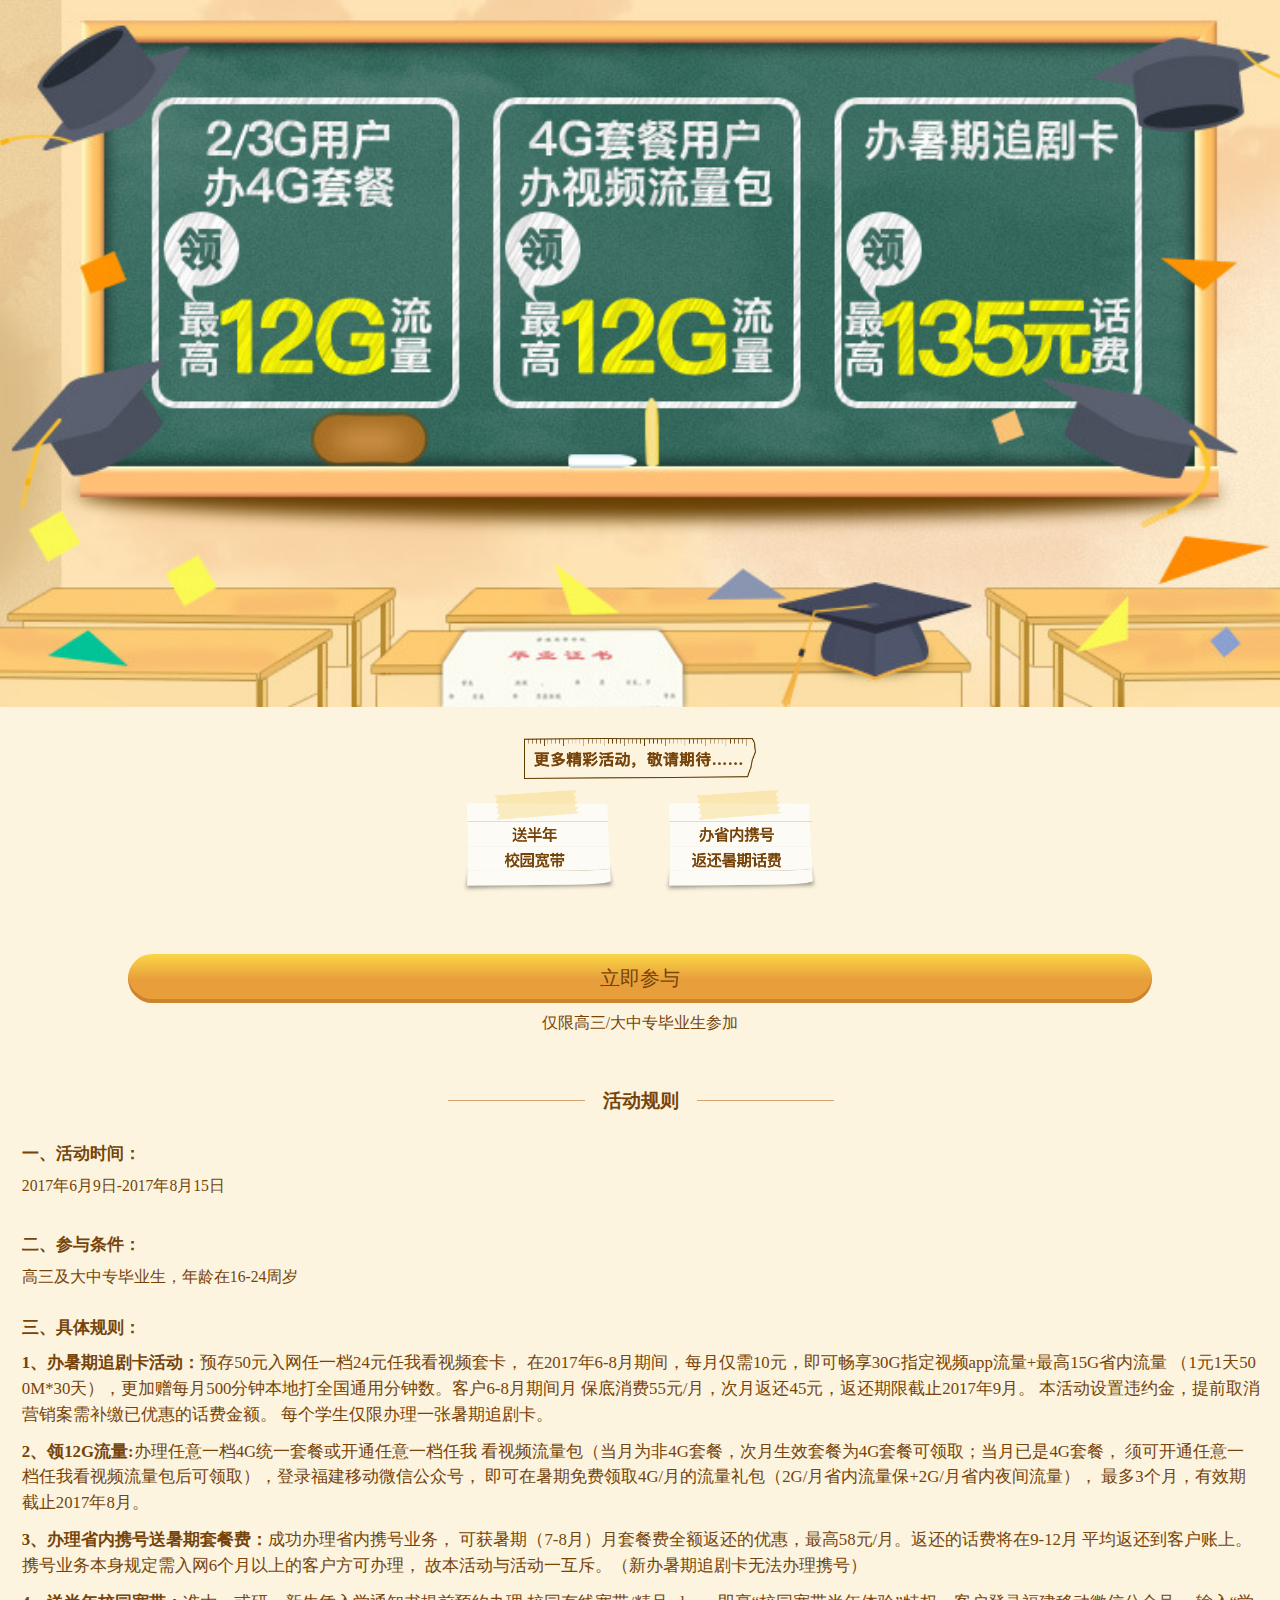
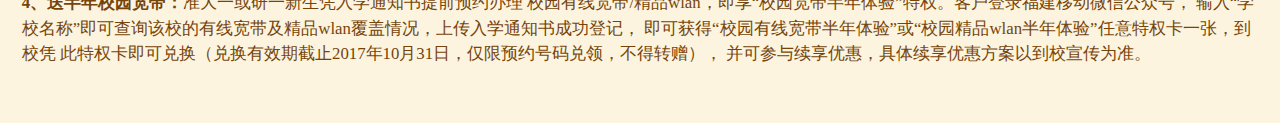
<file: html/index.html>
<!DOCTYPE html>
<html lang="en">
<head>
    <meta charset="utf-8">
    <meta content="width=device-width,initial-scale=1.0, user-scalable=no" name="viewport" />
    <meta content="yes" name=" apple-mobile-web-app-capable" />
    <meta content="no" name="apple-touch-fullscreen" />
    <meta content="black" name=" apple-mobile-web-app-status-bar-style" />
    <meta content="telephone=no" name="format-detection"/>
    <script src="../js/base.min.js"></script>

    <script src="../js/jquery-3.3.1.min%20(1).js"></script>
    <link rel="stylesheet" href="../css/index.css">
    <title>移动4G+ 毕业一起嗨</title>
</head>
<body >

<!--弹窗开始-->
<div class="tc d-none" flex=" main:center cross:center">
    <div class="ma" flex=" dir:top main:center cross:center">
        <h1>关注后即参与</h1>
        <!--<img src="../img/erweima.png">-->
        <img src="../img/guodongdengji.png">
        <span>长按扫码</span>
    </div>
</div>
<!--弹窗结束-->


<img src="../img/shouyebanner.jpg"class="banner">
<div class="chizi" flex="main:center cross:center">
<img src="../img/chizi.png"  >
</div>
<div class="tuo" flex="main:center cross:center">
    <img src="../img/songbannian.png" class="tuo-2">
    <img src="../img/banshengnei.png" class="tuo-3">
</div>
<div flex="dir:top mian:center cross:center">
    <button type="button" class="chanyu">立即参与</button>
    <p class="chanjia">仅限高三/大中专毕业生参加</p>
</div>


<!--活动规则全部开始-->
<div id="gt">
    <!--活动规则开始-->
    <div class="xian"flex="main:center cross:center">
        <img src="../img/xian.jpg">
        <h1>活动规则</h1>
        <img src="../img/xian.jpg">
</div>
    <!--活动规则结束-->

    <div id="div">
        <!--活动1开始-->
        <div class="div-1">
            <h1>一、活动时间：</h1>
            <p class="gao">2017年6月9日-2017年8月15日</p>
        </div>
        <!--活动1结束-->
        <!--活动2开始-->
        <div>
            <h1>二、参与条件：</h1>
            <p class="gao">高三及大中专毕业生，年龄在16-24周岁</p>
    </div>
        <!--活动2结束-->
    <!--活动3开始-->
    <div class="div-3">
        <h1>三、具体规则：</h1>
        <div class="gao">
            <h1>1、办暑期追剧卡活动：<span class="dd">预存50元入网任一档24元任我看视频套卡，
            在2017年6-8月期间，每月仅需10元，即可畅享30G指定视频app流量+最高15G省内流量
            （1元1天500M*30天），更加赠每月500分钟本地打全国通用分钟数。客户6-8月期间月
            保底消费55元/月，次月返还45元，返还期限截止2017年9月。
            本活动设置违约金，提前取消营销案需补缴已优惠的话费金额。
            每个学生仅限办理一张暑期追剧卡。</span></h1>
        </div>

        <div class="gao">
            <h1>2、领12G流量:<span class="dd">办理任意一档4G统一套餐或开通任意一档任我
                看视频流量包（当月为非4G套餐，次月生效套餐为4G套餐可领取；当月已是4G套餐，
                须可开通任意一档任我看视频流量包后可领取），登录福建移动微信公众号，
                即可在暑期免费领取4G/月的流量礼包（2G/月省内流量保+2G/月省内夜间流量），
                最多3个月，有效期截止2017年8月。
            </span></h1>
        </div>
        <div class="gao">
        <h1>3、办理省内携号送暑期套餐费：<span class="dd">成功办理省内携号业务，
                可获暑期（7-8月）月套餐费全额返还的优惠，最高58元/月。返还的话费将在9-12月
                平均返还到客户账上。携号业务本身规定需入网6个月以上的客户方可办理，
                故本活动与活动一互斥。（新办暑期追剧卡无法办理携号）
            </span></h1>
    </div>
        <div class="gao">
            <h1>4、送半年校园宽带：<span class="dd">准大一或研一新生凭入学通知书提前预约办理
                校园有线宽带/精品wlan，即享“校园宽带半年体验”特权。客户登录福建移动微信公众号，
                输入“学校名称”即可查询该校的有线宽带及精品wlan覆盖情况，上传入学通知书成功登记，
                即可获得“校园有线宽带半年体验”或“校园精品wlan半年体验”任意特权卡一张，到校凭
                此特权卡即可兑换（兑换有效期截止2017年10月31日，仅限预约号码兑领，不得转赠），
                并可参与续享优惠，具体续享优惠方案以到校宣传为准。
            </span></h1>
        </div>
    </div>
    <!--活动3开始-->
    </div>

</div>
<!--活动规则全部开始-->

<script src="../js/index.js"></script>
</body>
</html>
</file>
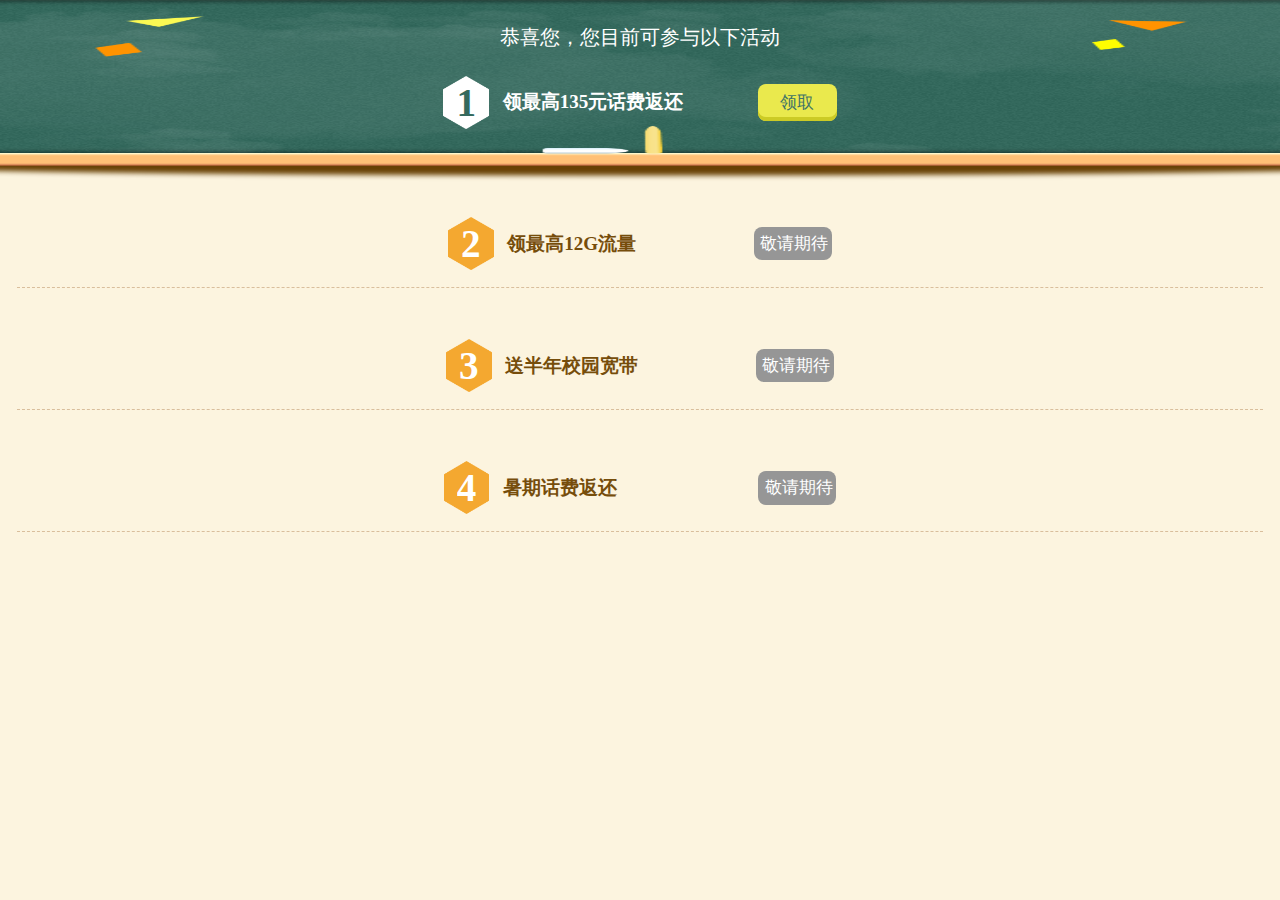
<file: html/chanyuye.html>
<!DOCTYPE html>
<html lang="en">
<head>
    <meta charset="UTF-8">
    <meta charset="UTF-8">
    <meta content="width=device-width,initial-scale=1.0, user-scalable=no" name="viewport" />
    <meta content="yes" name=" apple-mobile-web-app-capable" />
    <meta content="no" name="apple-touch-fullscreen" />
    <meta content="black" name=" apple-mobile-web-app-status-bar-style" />
    <meta content="telephone=no" name="format-detection"/>
    <script src="../js/base.min.js"></script>

    <script src="../js/jquery-3.3.1.min%20(1).js"></script>
    <link rel="stylesheet" href="../css/chanyuye.css">
    <link rel="stylesheet"href="//at.alicdn.com/t/font_680395_6zn8xhquz1gaatt9.css">
    <title>移动4G+ 毕业一起嗨</title>
</head>
<body>
<!--弹窗开始-->
<div class="tc-1 d-none" flex=" main:center cross:center">
    <div class="lqcg" flex=" dir:top main:center cross:center">
        恭喜，领取成功！
        <button class="zdl">我知道了</button>
    </div>

</div>
<!--弹窗结束-->


<div class="banner">
    <div class="baz-1" flex="main:center cross:center">
    <p >恭喜您，您目前可参与以下活动</p>
    </div>
    <div class="baz-2"  flex="main:center cross:center">
            <div class="bj" flex="main:center cross:center">
                <h1>1</h1>
            </div>
        <h1 class="bazz">领最高135元话费返还</h1>
        <button type="button" class="qu">领取</button>
    </div>
    </div>
<div>

    <div class="gongt">
<!--3开始-->
<div class="lingqu" flex="cross:center main:center">
        <div class="bj-1" flex="main:center cross:center">
            <h1>2</h1>
        </div>
    <h1 class="ba">领最高12G流量</h1>
    <button type="button" class="dai" >
        敬请期待
    </button>
</div>
<div flex="main:center cross:center">
</div>
<!--3结束-->

<!--弹窗开始-->
<!--1开始-->
<div class="lingqu " flex="cross:center main:center">
    <div class="bj-1" flex="main:center cross:center">
        <h1>3</h1>
    </div>
    <h1 class="ba">送半年校园宽带</h1>
    <button type="button" class="dai" >
        敬请期待
    </button>
</div>
<div flex="main:center cross:center">
</div>
<!--1结束-->

<!--4开始-->
<div class="lingqu" flex="cross:center main:center">
    <div class="bj-1" flex="main:center cross:center">
        <h1>4</h1>
    </div>
    <h1 class="baa">暑期话费返还</h1>
    <button type="button" class="dai" >
        敬请期待
    </button>
</div>
<div flex="main:center cross:center">
    <div class="xian"></div>
</div>
<!--4结束-->
</div>

</div>

<script src="../js/chanyuye.js"></script>
</body>
</html>
</file>
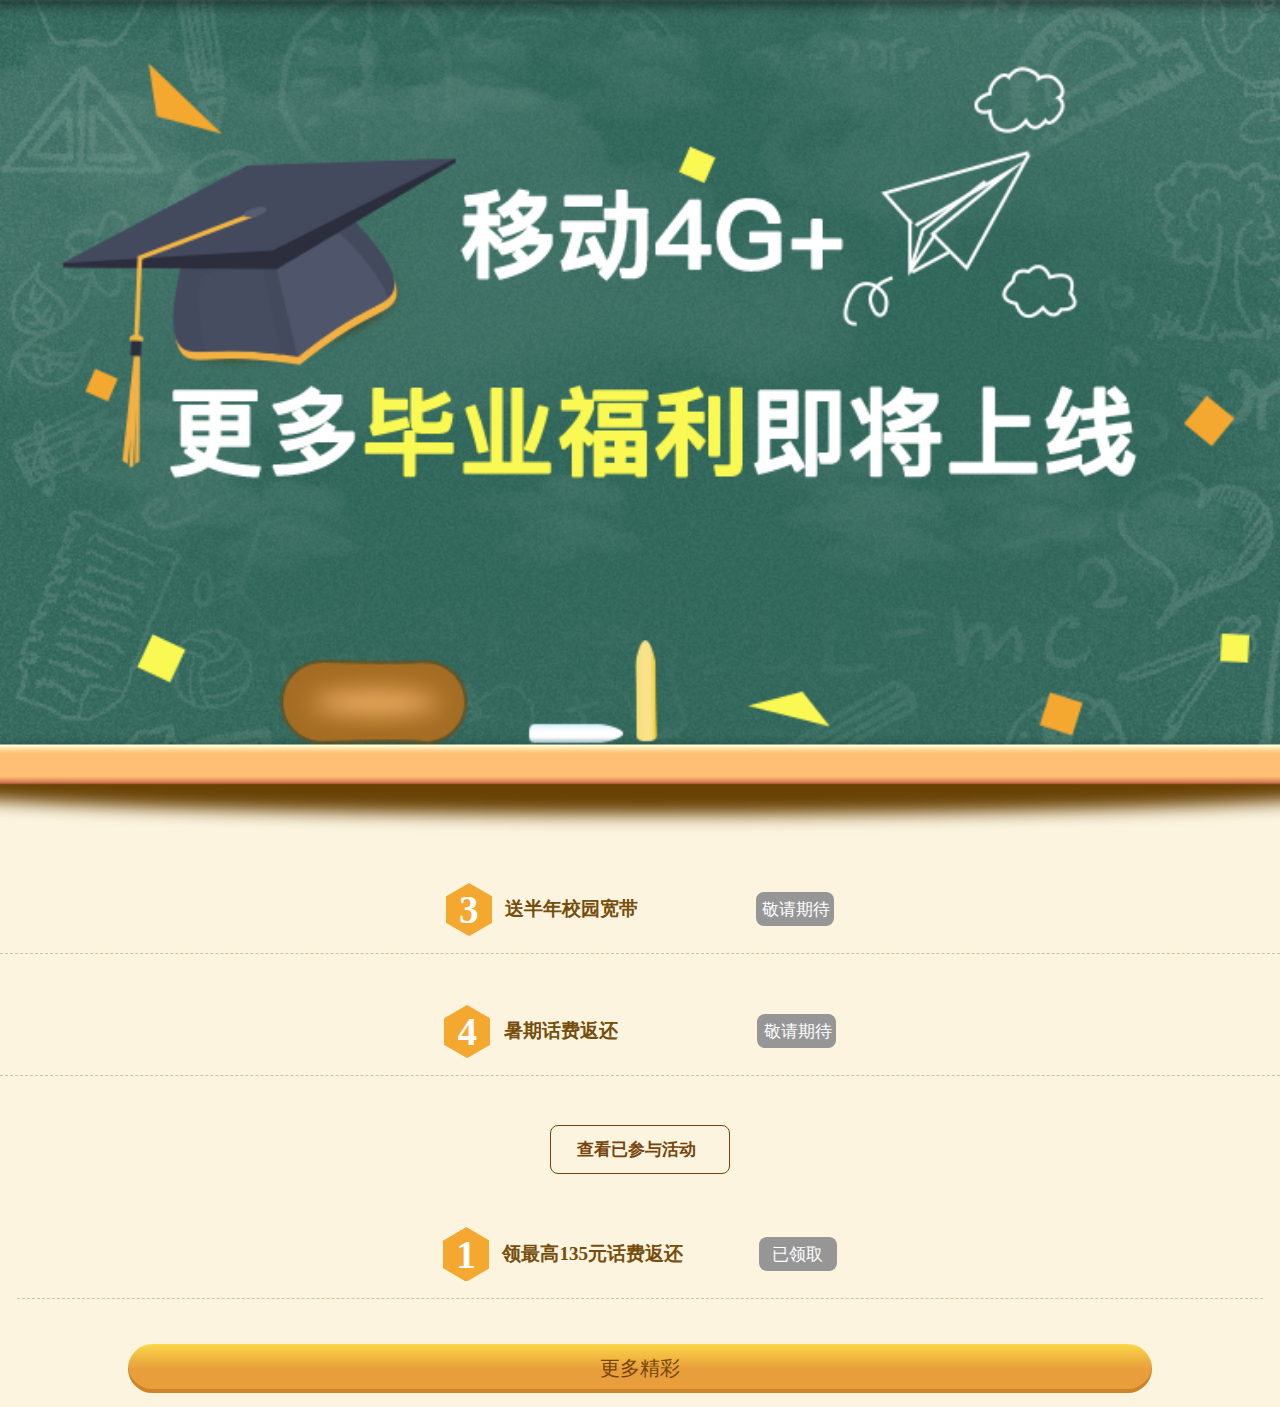
<file: html/chanyuye2.html>
<!DOCTYPE html>
<html lang="en">
<head>
    <meta charset="UTF-8">
    <meta charset="UTF-8">
    <meta content="width=device-width,initial-scale=1.0, user-scalable=no" name="viewport" />
    <meta content="yes" name=" apple-mobile-web-app-capable" />
    <meta content="no" name="apple-touch-fullscreen" />
    <meta content="black" name=" apple-mobile-web-app-status-bar-style" />
    <meta content="telephone=no" name="format-detection"/>
    <script src="../js/base.min.js"></script>

    <script src="../js/jquery-3.3.1.min%20(1).js"></script>
    <link rel="stylesheet" href="../css/chanyuye2.css">
    <link rel="stylesheet"href="//at.alicdn.com/t/font_680395_6zn8xhquz1gaatt9.css">
    <title>移动4G+ 毕业一起嗨</title>
</head>
<body>
<img src="../img/baba.png" class="baba">

<div class="gongt">
<!--3开始-->
<div class="lingqu " flex="cross:center main:center">
    <div class="bj-1" flex="main:center cross:center">
        <h1>3</h1>
    </div>
    <h1 class="ba">送半年校园宽带</h1>
    <button type="button" class="dai" >
        敬请期待
    </button>
</div>
<div flex="main:center cross:center">
</div>
<!--3结束-->

<!--4开始-->
<div class="lingqu" flex="cross:center main:center">
    <div class="bj-1" flex="main:center cross:center">
        <h1>4</h1>
    </div>
    <h1 class="baa">暑期话费返还</h1>
    <button type="button" class="dai" >
        敬请期待
    </button>
</div>
<div flex="main:center cross:center">
    <div class="xian"></div>
</div>
<!--4结束-->
</div>

<!--下拉框开始-->
<div class="xiala">

<div flex="main:center cross:center">
<div class="kuang" flex="main:center cross:center">
<h1>查看已参与活动</h1>
<i class=" tb  iconfont icon-linecar106"></i>
    <i class=" tbb d-none iconfont icon-linecar106"></i>
</div>
</div>

<!--展示弹窗开始-->
<!--1开始-->
<div class="xlzs">
    <div class="lingqu" flex="cross:center main:center">
        <div class="bj-1" flex="main:center cross:center">
            <h1>1</h1>
        </div>
        <h1 class="baaa">领最高135元话费返还</h1>
        <button type="button" class="dai" >
            已领取
        </button>
    </div>
</div>
<!--1结束-->
<!--展示弹窗结束-->
</div>
<!--下拉框开始-->

<!--按钮开始-->
<div  id="cy" flex="dir:top mian:center cross:center">
    <button type="button" class="gdjc">更多精彩</button>
</div>
<!--按钮结束-->


<script src="../js/chanyuye2.js"></script>
</body>
</html>
</file>
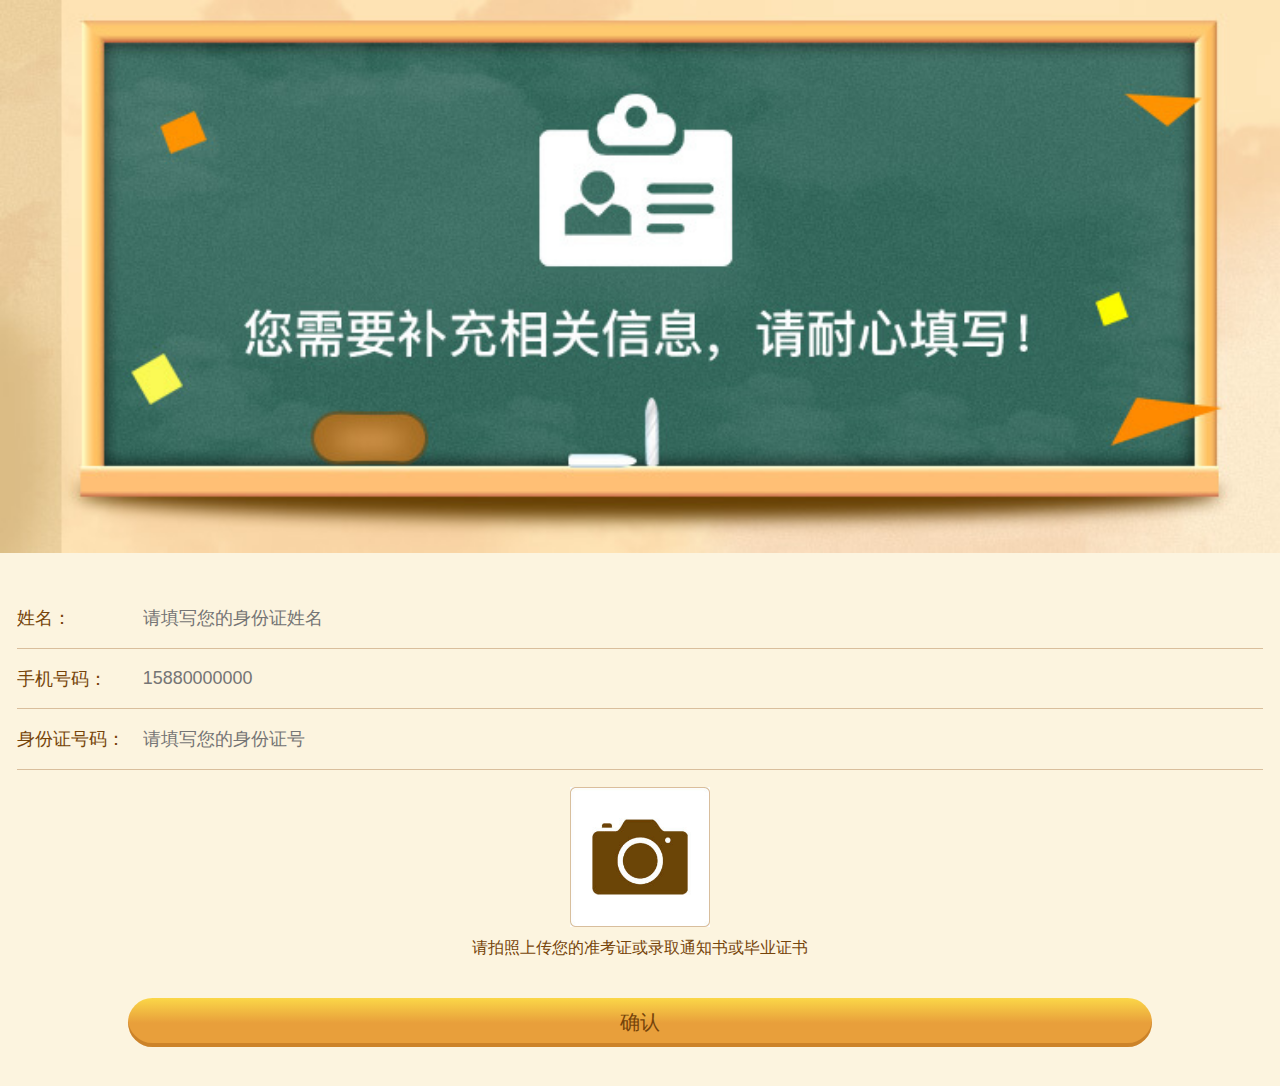
<file: html/huodongdengji.html>
<!DOCTYPE html>
<html lang="en">
<head>
    <meta charset="UTF-8">
    <meta content="width=device-width,initial-scale=1.0, user-scalable=no" name="viewport" />
    <meta content="yes" name=" apple-mobile-web-app-capable" />
    <meta content="no" name="apple-touch-fullscreen" />
    <meta content="black" name=" apple-mobile-web-app-status-bar-style" />
    <meta content="telephone=no" name="format-detection"/>
    <script src="../js/base.min.js"></script>

    <script src="../js/jquery-3.3.1.min%20(1).js"></script>
    <link rel="stylesheet" href="../css/huodongdengji.css">
    <title>参与活动登记</title>
</head>
<body>
<img src="../img/bn.jpg" class="banner">
<div class="gt">
<div class="haoma" flex="main:justify cross:center" >
    <label class="xinming">
    姓名：
    </label>
    <input type="text" placeholder="请填写您的身份证姓名" class="te-1" >

</div>

    <div class="haoma" flex="main:justify cross:center" >
        <label class="shoji"> 手机号码：</label>
        <input type="tel"  maxlength="11" placeholder="15880000000" class="te-2"  >

    </div>

    <div class="haoma" flex="main:justify cross:center" >
        <label class="shengfeng">  身份证号码：</label>
        <input type="text"  maxlength="18" placeholder="请填写您的身份证号" class="te-3"  >

    </div>

</div>

<div class="xiangji">
    <label for="photo" class="photo">
        <input type="file" id="photo"/>
        <i></i>
    </label>
    <p>请拍照上传您的准考证或录取通知书或毕业证书</p>
</div>


<div flex="dir:top main:center cross:center">
    <button type="button" class="queren" >确认</button>
</div>
<script src="../js/huodongdengji.js"></script>
</body>
</html>
</file>
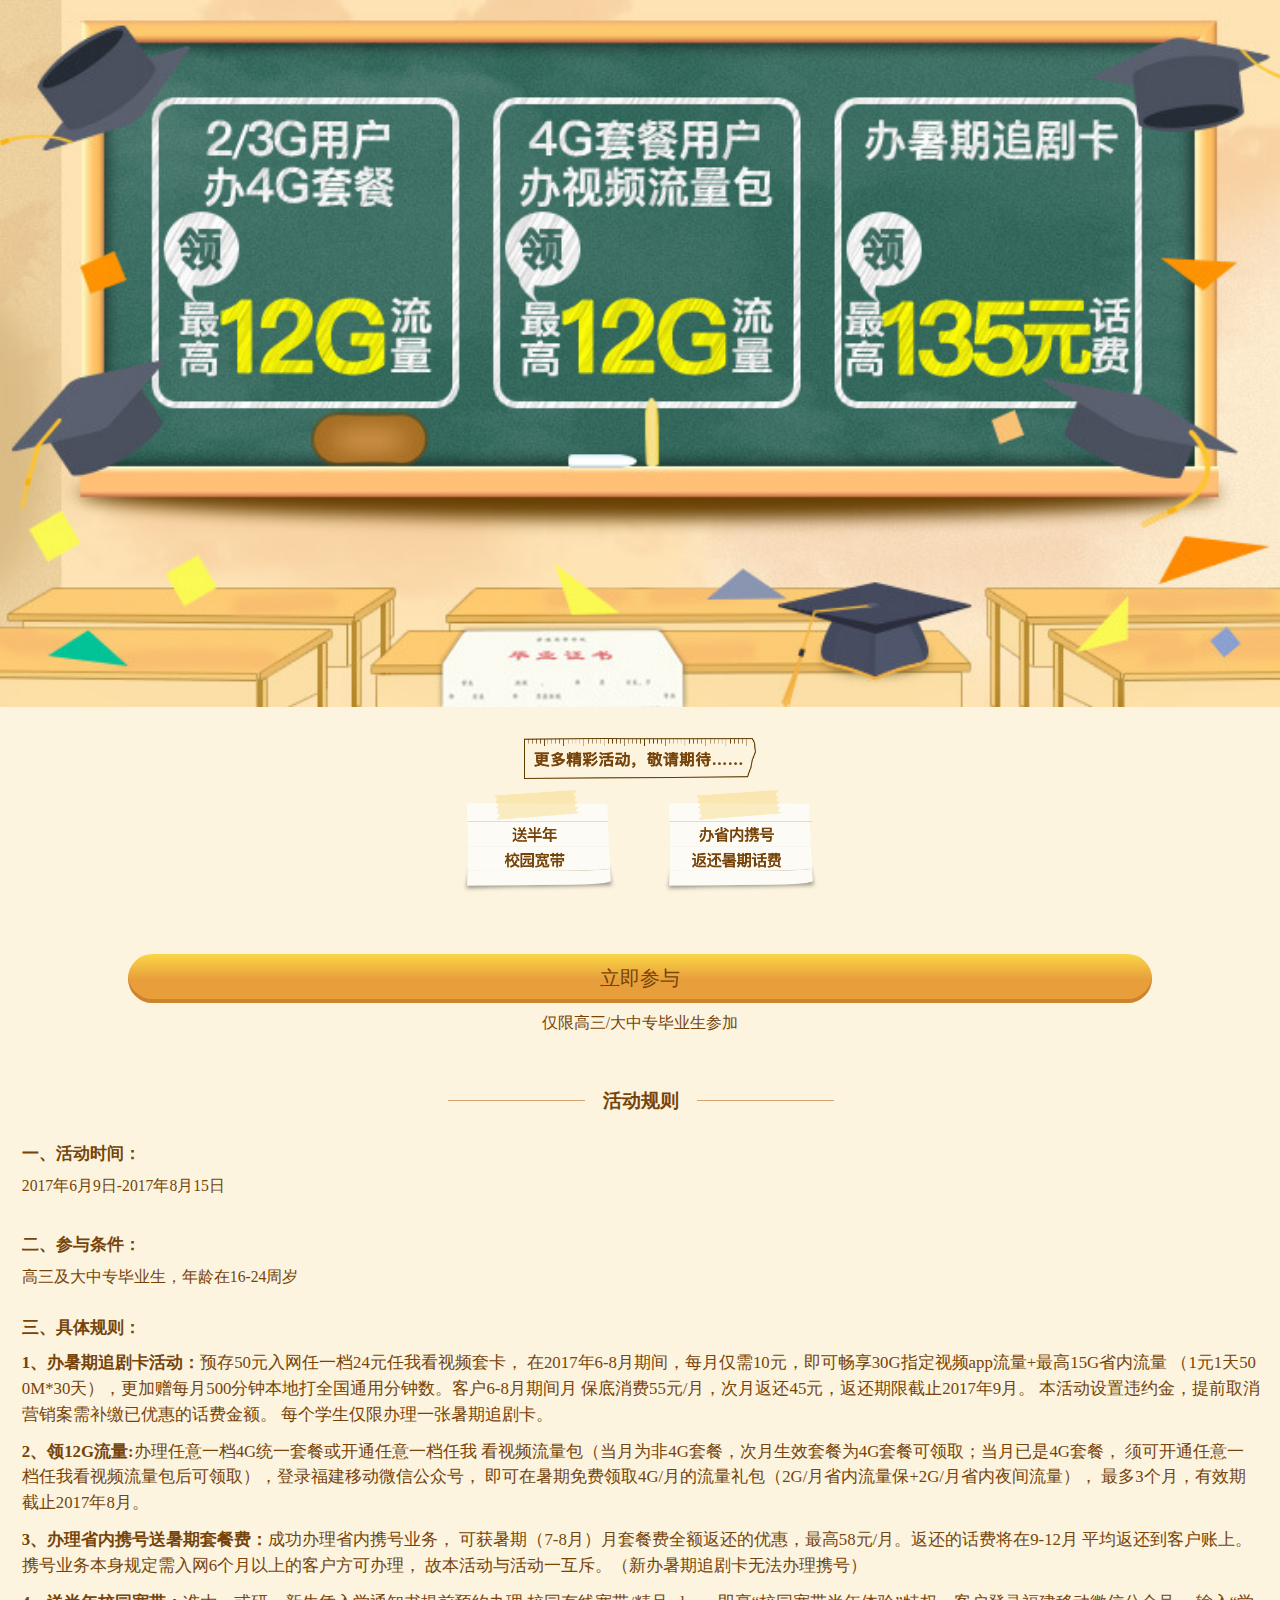
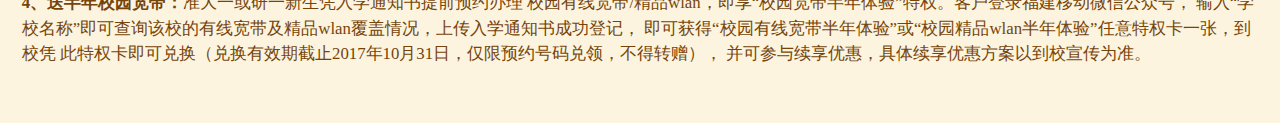
<file: html/indextc.html>
<!DOCTYPE html>
<html lang="en">
<head>
    <meta charset="UTF-8">
    <meta content="width=device-width,initial-scale=1.0, user-scalable=no" name="viewport" />
    <meta content="yes" name=" apple-mobile-web-app-capable" />
    <meta content="no" name="apple-touch-fullscreen" />
    <meta content="black" name=" apple-mobile-web-app-status-bar-style" />
    <meta content="telephone=no" name="format-detection"/>
    <script src="../js/base.min.js"></script>

    <script src="../js/jquery-3.3.1.min.js"></script>
    <link rel="stylesheet" href="../css/indextc.css">
    <title>移动4G+ 毕业一起嗨</title>
</head>
<body>

<!--弹窗开始-->
<div class="tcc d-none" flex=" main:center cross:center">
    <div class="ma" flex=" dir:top main:center cross:center">
        <h1>关注后即参与</h1>
        <img src="../img/erweima.png">
        <span>长按扫码</span>
    </div>
</div>
<!--弹窗结束-->
<img src="../img/shouyebanner.jpg"class="banner">
<div class="chizi" flex="main:center cross:center">
    <img src="../img/chizi.png"  >
</div>
<div class="tuo" flex="main:center cross:center">
    <img src="../img/songbannian.png" class="tuo-2">
    <img src="../img/banshengnei.png" class="tuo-3">
</div>
<div flex="dir:top mian:center cross:center">
    <button type="button" class="chanyu-1">立即参与</button>
    <p class="chanjia">仅限高三/大中专毕业生参加</p>
</div>
<div id="gt">
    <!--活动规则开始-->
    <div class="xian"flex="main:center cross:center">
        <img src="../img/xian.jpg">
        <h1>活动规则</h1>
        <img src="../img/xian.jpg">
    </div>
    <!--活动规则结束-->

    <div id="div">
        <!--活动1开始-->
        <div class="div-1">
            <h1>一、活动时间：</h1>
            <p class="gao">2017年6月9日-2017年8月15日</p>
        </div>
        <!--活动1结束-->
        <!--活动2开始-->
        <div>
            <h1>二、参与条件：</h1>
            <p class="gao">高三及大中专毕业生，年龄在16-24周岁</p>
        </div>
        <!--活动2结束-->
        <!--活动3开始-->
        <div class="div-3">
            <h1>三、具体规则：</h1>
            <div class="gao">
                <h1>1、办暑期追剧卡活动：<span class="dd">预存50元入网任一档24元任我看视频套卡，
            在2017年6-8月期间，每月仅需10元，即可畅享30G指定视频app流量+最高15G省内流量
            （1元1天500M*30天），更加赠每月500分钟本地打全国通用分钟数。客户6-8月期间月
            保底消费55元/月，次月返还45元，返还期限截止2017年9月。
            本活动设置违约金，提前取消营销案需补缴已优惠的话费金额。
            每个学生仅限办理一张暑期追剧卡。</span></h1>
            </div>

            <div class="gao">
                <h1>2、领12G流量:<span class="dd">办理任意一档4G统一套餐或开通任意一档任我
                看视频流量包（当月为非4G套餐，次月生效套餐为4G套餐可领取；当月已是4G套餐，
                须可开通任意一档任我看视频流量包后可领取），登录福建移动微信公众号，
                即可在暑期免费领取4G/月的流量礼包（2G/月省内流量保+2G/月省内夜间流量），
                最多3个月，有效期截止2017年8月。
            </span></h1>
            </div>
            <div class="gao">
                <h1>3、办理省内携号送暑期套餐费：<span class="dd">成功办理省内携号业务，
                可获暑期（7-8月）月套餐费全额返还的优惠，最高58元/月。返还的话费将在9-12月
                平均返还到客户账上。携号业务本身规定需入网6个月以上的客户方可办理，
                故本活动与活动一互斥。（新办暑期追剧卡无法办理携号）
            </span></h1>
            </div>
            <div class="gao">
                <h1>4、送半年校园宽带：<span class="dd">准大一或研一新生凭入学通知书提前预约办理
                校园有线宽带/精品wlan，即享“校园宽带半年体验”特权。客户登录福建移动微信公众号，
                输入“学校名称”即可查询该校的有线宽带及精品wlan覆盖情况，上传入学通知书成功登记，
                即可获得“校园有线宽带半年体验”或“校园精品wlan半年体验”任意特权卡一张，到校凭
                此特权卡即可兑换（兑换有效期截止2017年10月31日，仅限预约号码兑领，不得转赠），
                并可参与续享优惠，具体续享优惠方案以到校宣传为准。
            </span></h1>
            </div>
        </div>
        <!--活动3开始-->
    </div>
</div>

<script src="../js/index.js"></script>



</body>
</html>
</file>
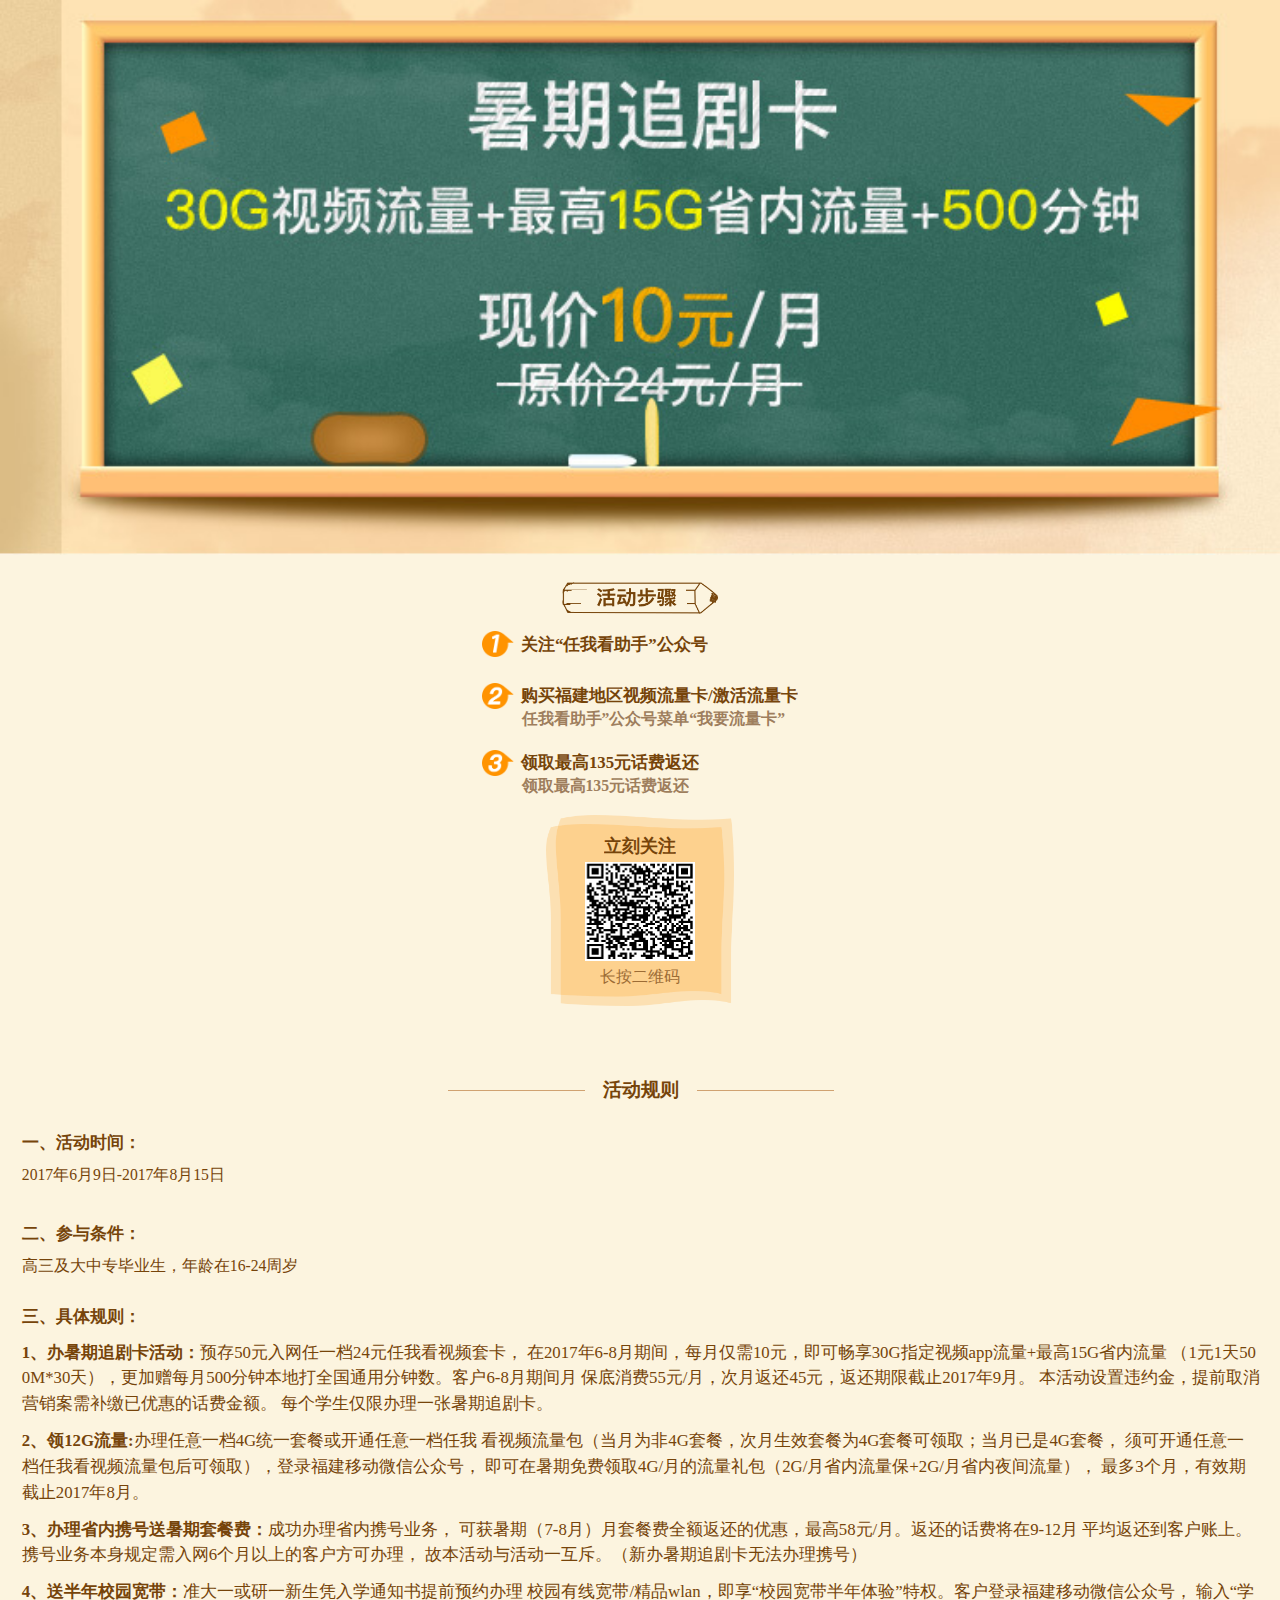
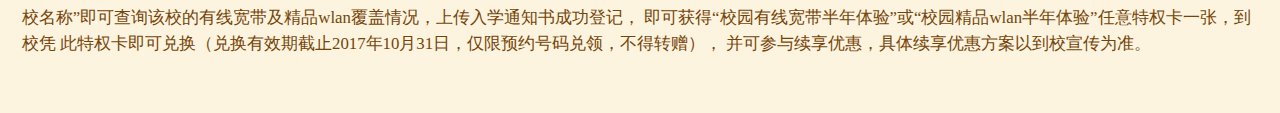
<file: html/sczjk.html>
<!DOCTYPE html>
<html lang="en">
<head>
    <meta charset="UTF-8">
    <meta content="width=device-width,initial-scale=1.0, user-scalable=no" name="viewport" />
    <meta content="yes" name=" apple-mobile-web-app-capable" />
    <meta content="no" name="apple-touch-fullscreen" />
    <meta content="black" name=" apple-mobile-web-app-status-bar-style" />
    <meta content="telephone=no" name="format-detection"/>
    <script src="../js/base.min.js"></script>

    <script src="../js/jquery-3.3.1.min%20(1).js"></script>
    <link rel="stylesheet" href="../css/sczjk.css">
    <title>暑期追剧卡</title>
</head>
<body>
<img src="../img/banner5.jpg"class="banner">
<div flex="main:center cross:center">
<img src="../img/huodongbuzhuo.png" class="hdbz"/>
</div>

<div class="gt" flex="main:center">
    <div>
        <!--步骤1开始-->
        <div class="bz" flex=" cross:center" >
            <img src="../img/yuan1.png">
            <h1 class="bz-2">关注“任我看助手”公众号</h1>
        </div>
        <!--步骤1结束-->
        <!--步骤2开始-->
        <div class="jl" flex=" dir:top  main:center ">
            <div   flex=" dir:top  main:center">
                <div class="bz" flex=" cross:center">
                    <img src="../img/yuan2.png">
                    <h1 class="bz-2">购买福建地区视频流量卡/激活流量卡</h1>
                </div>
            </div>
            <div flex=" cross:center">
                <h1 class="bz-3" >任我看助手”公众号菜单“我要流量卡”</h1>
            </div>
        </div>
        <!--步骤2结束-->

        <!--步骤3开始-->
        <div  flex=" dir:top  main:center ">
            <div  flex="  dir:top  main:center ">
                <div class="bz" flex=" cross:center">
                    <img src="../img/yuan3.png">
                    <h1 class="bz-2">领取最高135元话费返还</h1>
                </div>
            </div>
            <div flex=" cross:center">
                <h1 class="bz-3" >领取最高135元话费返还</h1>
            </div>
        </div>
        <!--步骤3结束-->
    </div>
</div>

<!--二微码开始-->
<div flex=" main:center cross:center">
<div class="rwm" flex=" dir:top main:center cross:center">
    <h1>立刻关注</h1>
<!--<img src="../img/ma.jpg" class="gz">-->
    <img src="../img/gaoxiaoyingxin.png" class="gz">
    <span>长按二维码</span>
</div>
</div>

<!--活动规则全部开始-->
<div id="gt">
    <!--活动规则开始-->
    <div class="xian"flex="main:center cross:center">
        <img src="../img/xian.jpg">
        <h1>活动规则</h1>
        <img src="../img/xian.jpg">
    </div>
    <!--活动规则结束-->

    <div id="div">
        <!--活动1开始-->
        <div class="div-1">
            <h1>一、活动时间：</h1>
            <p class="gao">2017年6月9日-2017年8月15日</p>
        </div>
        <!--活动1结束-->
        <!--活动2开始-->
        <div>
            <h1>二、参与条件：</h1>
            <p class="gao">高三及大中专毕业生，年龄在16-24周岁</p>
        </div>
        <!--活动2结束-->
        <!--活动3开始-->
        <div class="div-3">
            <h1>三、具体规则：</h1>
            <div class="gao">
                <h1>1、办暑期追剧卡活动：<span class="dd">预存50元入网任一档24元任我看视频套卡，
            在2017年6-8月期间，每月仅需10元，即可畅享30G指定视频app流量+最高15G省内流量
            （1元1天500M*30天），更加赠每月500分钟本地打全国通用分钟数。客户6-8月期间月
            保底消费55元/月，次月返还45元，返还期限截止2017年9月。
            本活动设置违约金，提前取消营销案需补缴已优惠的话费金额。
            每个学生仅限办理一张暑期追剧卡。</span></h1>
            </div>

            <div class="gao">
                <h1>2、领12G流量:<span class="dd">办理任意一档4G统一套餐或开通任意一档任我
                看视频流量包（当月为非4G套餐，次月生效套餐为4G套餐可领取；当月已是4G套餐，
                须可开通任意一档任我看视频流量包后可领取），登录福建移动微信公众号，
                即可在暑期免费领取4G/月的流量礼包（2G/月省内流量保+2G/月省内夜间流量），
                最多3个月，有效期截止2017年8月。
            </span></h1>
            </div>
            <div class="gao">
                <h1>3、办理省内携号送暑期套餐费：<span class="dd">成功办理省内携号业务，
                可获暑期（7-8月）月套餐费全额返还的优惠，最高58元/月。返还的话费将在9-12月
                平均返还到客户账上。携号业务本身规定需入网6个月以上的客户方可办理，
                故本活动与活动一互斥。（新办暑期追剧卡无法办理携号）
            </span></h1>
            </div>
            <div class="gao">
                <h1>4、送半年校园宽带：<span class="dd">准大一或研一新生凭入学通知书提前预约办理
                校园有线宽带/精品wlan，即享“校园宽带半年体验”特权。客户登录福建移动微信公众号，
                输入“学校名称”即可查询该校的有线宽带及精品wlan覆盖情况，上传入学通知书成功登记，
                即可获得“校园有线宽带半年体验”或“校园精品wlan半年体验”任意特权卡一张，到校凭
                此特权卡即可兑换（兑换有效期截止2017年10月31日，仅限预约号码兑领，不得转赠），
                并可参与续享优惠，具体续享优惠方案以到校宣传为准。
            </span></h1>
            </div>
        </div>
        <!--活动3开始-->
    </div>

</div>
<!--活动规则全部开始-->

<script src="../js/sczjk.js"></script>
</body>
</html>
</file>
<file: css/index.css>
body{
    background: #fcf4df;
}
.banner{
    width: 100vw;
}
.chizi>img{
    width: 4.13rem;
    height: 0.74rem;
    margin-top: 0.33rem;
}
.tuo-2{
   margin-right: 0.85rem;
}
.tuo>img{
    width: 2.76rem;
    height: 1.85rem;
}
.tuo{
    padding: 0.18rem 0 1.08rem;
}
.chanyu{
    border-radius: 25px;
    width: 80vw;
    height: 0.88rem;
    background: #fbd748;
    background: -webkit-linear-gradient(top, #fbd748 0%,#e89f3b 51%,#fbd748 51%,
    #e89f3b 51%,#e89f3b 100%);
    text-align: center;
    box-shadow: inset 0 -4px 0 rgba(139,67,0 ,0.3);
    font-size: 0.36rem;
    color: #76440a;
}
.chanyu:active{
    box-shadow: inset 0 0 0 rgba(139,67,0 ,0.3);
    transform: translateY(4px);
}

.chanjia{
    font-size: 0.28rem;
    color: #76440a;
    margin-top: 0.18rem;
}

/*活动规则全部开始*/
#gt{
    padding:0.96rem  0.34rem  0.36rem 0.39rem;

}
.xian>img{
    width:2.45rem ;
    height: 0.02rem;
    color: #d0a170;
}
.xian>h1{
    font-size: 0.34rem;
    color: #76440a;
    padding:0 0.32rem;
    white-space: nowrap;
}

#div{
    color: #76440a;
}
#div h1{
    font-size: 0.3rem;
}
#div p{
    font-size: 0.28rem;
}
.div-1{
padding: 0.5rem 0 0.64rem ;
}
.gao{
    margin-top: 0.2rem;
}
.dd{
    font-weight: normal;
    line-height: 0.46rem;
}
.div-3{
    padding: 0.5rem 0 0.64rem ;
}
.gao>h1{
  font-size: 0.28rem;
}
/*活动规则全部结束*/

/*������ʼ*/
.tc{
    width: 100%;
    height: 100%;
    /*position: absolute;*/
    position: fixed;
    right: 0;
    left: 0;
    top: 0;
    button:0 ;
    background: rgba(0,0,0,.5);
    /*display: none;*/
}

/*蒙层最大层级开始*/
.d-none{
    display: none!important;
}
/*蒙层最大层级结束*/

.ma>img{
    width: 2.97rem;
    padding: 0.12rem 0 0.09rem 0;
}
.ma>h1{
    font-size: 0.32rem;
    color: white;
}
.ma>span{
    font-size: 0.28rem;
    color: white;
}
/*��������*/
</file>
<file: css/chanyuye.css>
body{
    background: #fcf4df;
    width: 100vw;
}
.banner{
    background-image: url("../img/bnbn.png");
    width: 100vw;
    height: 3.25rem;
    background-repeat: no-repeat;
    /*background-size: cover;*/
    background-size: 100% 100%;
    background-position: center top;
}
.baz-1>p{
    font-size: 0.36rem;
    color: white;
    line-height: 1.35rem;
}
.baz-2{
    width: 100%;
    height: 0.95rem;
}
.bazz{
    font-size: 0.34rem;
    color: white;
    padding: 0 1.34rem 0 0.24rem;
}
.bj>h1{
    font-size: 0.7rem;
    color: #34695d;
}
.bj{
    background-image: url("../img/liubiaoxinbai.png");
    width: 0.82rem;
    height: 0.95rem;
    background-repeat: no-repeat;
    background-size: cover;
}
.qu{
    background-color: #eae94d;
    height: 0.66rem;
    width: 1.4rem;
    border-radius: 8px;
    font-size: 0.3rem;
    color: #417368;
    text-align: center;
    box-shadow: inset 0 -4px 0 rgba(204,203,37 ,1);
}
.qu:active{
    box-shadow: inset 0 0 0 rgba(204,203,37 ,1);
    transform: translateY(-4px);
}

.gongt{
    padding: 0 0.3rem;
}
/*3开始*/
.lingqu{
    width: 100%;
    height: 1.58rem;
    border-bottom: 1px dashed #d9be9c;
    margin: 0.32rem 0 0.28rem;
}
.xian{
    margin: 0.32rem 0 0.28rem;
}
.bj-1>h1{
    font-size: 0.7rem;
    color: white;
}
.bj-1{
    background-image: url("../img/liubiamxing.png");
    width: 0.82rem;
    height: 0.95rem;
    background-repeat: no-repeat;
    background-size: cover;
}
.ba{
    font-size: 0.34rem;
    color: #764d0b;
    white-space: nowrap;
  padding: 0 2.1rem 0 0.24rem;
}
.baa{
    font-size: 0.34rem;
    color: #764d0b;
    white-space: nowrap;
   padding: 0 2.52rem 0 0.24rem;
}
.dai{
    background-color: #969696;
    height: 0.6rem;
    width: 1.4rem;
    border-radius:8px;
    font-size: 0.3rem;
    color: white;
    white-space: nowrap;
    padding: 0  0.12rem;
}
/*3结束*/

/*弹窗开始*/
.tc-1{
    width: 100%;
    height: 100%;
    position: absolute;
    background: rgba(0,0,0,.5);
}

/*蒙层最大层级开始*/
.d-none{
    display: none!important;
}
/*蒙层最大层级结束*/
.lqcg{
    width: 5.8rem;
    height:2.88rem;
    background-color: #fcf4df;
    border-radius: 6px;
    font-size: 0.38rem;
    color: #76440a;
   padding-top: 0.82rem;
}
.lqcg>button{
    font-size: 0.36rem;
    color: white;
    background-color: #eca93e;
    width: 100%;
    height: 0.88rem;
    border-radius:0 0 6px 6px;
    margin-top: 0.68rem;
}

/*弹窗结束*/
</file>
<file: css/chanyuye2.css>
body{
    background: #fcf4df;
    margin-bottom: 0.26rem;
}
.baba{
    width: 100%;
}

/*3开始*/
.lingqu{
    width: 100%;
    height: 1.58rem;
    border-bottom: 1px dashed #d9be9c;
    margin: 0.32rem 0 0.28rem;
}
.xian{
    margin: 0.32rem 0 0.28rem;
}
.bj-1>h1{
    font-size: 0.7rem;
    color: white;
}
.bj-1{
    background-image: url("../img/liubiamxing.png");
    width: 0.82rem;
    height: 0.95rem;
    background-repeat: no-repeat;
    background-size: cover;
}
.ba{
    font-size: 0.34rem;
    color: #764d0b;
    white-space: nowrap;
    padding: 0 2.1rem 0 0.24rem;
}
.baa{
    font-size: 0.34rem;
    color: #764d0b;
    white-space: nowrap;
    margin: 0 2.49rem 0 0.24rem;
}
.dai{
    background-color: #969696;
    height: 0.6rem;
    width: 1.4rem;
    border-radius: 8px;
    font-size: 0.3rem;
    color: white;
    white-space: nowrap;
    padding: 0  0.12rem;
}
/*3结束*/

/*下拉框开始*/
.kuang{
border-radius: 8px;
height: 0.88rem;
width: 3.2rem;
color: #76440a;
border: 1px solid #76440a;
margin-bottom: 0.32rem;
}
.kuang>h1{
font-size: 0.3rem;
}
.tb{
font-size: 0.35rem;
padding-left: 0.14rem;
 transform: rotate(180deg);
-webkit-transform: rotate(180deg);
}

.d-none{
    display: none;
}
/*展示弹窗开始*/
.xlzs{
    padding: 0 0.3rem;
}
.baaa{
    font-size: 0.34rem;
    color: #764d0b;
    white-space: nowrap;
    padding: 0 1.35rem  0 0.24rem;
}
/*展示弹窗结束*/
/*下拉框结束*/


/*按钮开始*/
#cy{
    margin-top: 0.8rem;
}
.gdjc{
    border-radius: 25px;
    width: 80vw;
    height: 0.88rem;
    background: #fbd748;
    background: -webkit-linear-gradient(top, #fbd748 0%,#e89f3b 51%,#fbd748 51%,
    #e89f3b 51%,#e89f3b 100%);
    text-align: center;
    box-shadow: inset 0 -4px 0 rgba(139,67,0 ,0.3);
    font-size: 0.36rem;
    color: #76440a;
}
.gdjc:active{
    box-shadow: inset 0 0 0 rgba(139,67,0 ,0.3);
    transform: translateY(4px);
}
/*按钮结束*/
</file>
<file: css/huodongdengji.css>
body{
    background: #fcf4df;
    margin-bottom: 0.7rem;
}
.banner{
    width: 100vw;
}
.gt{
    margin-top: 0.1rem;
    font-size: 0.32rem;
    padding: 0.3rem;
}
.gt label{
    color: #76440a;
    width: 2.25rem;
}
.gt input{
    flex: 1;
    -webkit-flex: 1;
    color: #ad9071;
    height: 100%;
    background: transparent;
}

.haoma{
    color: #76440a;
    height: 1.08rem;
    width:100%;
    border-bottom: 1px solid #d9be9c;
}

#photo{
    display: none;
}
#photo+i{
    position: absolute;
    left: 0;
    right: 0;
    top:0;
    bottom: 0;
    background-image: url(../img/xiangji.jpg);
    background-size: 100% 100%;
}
.xiangji{
    text-align: center;
}
.photo{
    width:2.5rem;
    height: 2.5rem;
    position: relative;
    display: block;
    margin: 0 auto;
}
.xiangji>p{
font-size:0.28rem ;
    color: #76440a;
    margin-top: 0.2rem;
}

.queren{
    border-radius: 25px;
    width: 80vw;
    height: 0.88rem;
    background: #fbd748;
    background: -webkit-linear-gradient(top, #fbd748 0%,#e89f3b 51%,#fbd748 51%,
    #e89f3b 51%,#e89f3b 100%);
    text-align: center;
    box-shadow: inset 0 -4px 0 rgba(139,67,0 ,0.3);
    font-size: 0.36rem;
    color: #76440a;
    margin-top: 0.7rem;
}
.queren:active{
    box-shadow: inset 0 0 0 rgba(139,67,0 ,0.3);
    transform: translateY(4px);
}
.queren:disabled{
    background:#adadad ;
    color:#76440a;
}
</file>
<file: css/indextc.css>
body{
    background: #fcf4df;
}
.banner{
    width: 100vw;
}

.chizi>img{
    width: 4.13rem;
    height: 0.74rem;
    margin-top: 0.33rem;
}
.tuo-2{
    margin-right: 0.85rem;
}
.tuo>img{
    width: 2.76rem;
    height: 1.85rem;
}
.tuo{
    padding: 0.18rem 0 1.08rem;
}
.chanyu-1{
    border-radius: 25px;
    width: 80vw;
    height: 0.88rem;
    background: #fbd748;
    background: -webkit-linear-gradient(top, #fbd748 0%,#e89f3b 51%,#fbd748 51%,
    #e89f3b 51%,#e89f3b 100%);
    text-align: center;
    box-shadow: inset 0 -4px 0 rgba(139,67,0 ,0.3);
    font-size: 0.36rem;
    color: #76440a;
}
.chanyu-1:active{
    box-shadow: inset 0 0 0 rgba(139,67,0 ,0.3);
    transform: translateY(4px);
}

.chanjia{
    font-size: 0.28rem;
    color: #76440a;
    margin-top: 0.18rem;
}
#gt{
    padding:0.96rem  0.34rem  0.36rem 0.39rem;

}
.xian>img{
    width:2.45rem ;
    height: 0.02rem;
    color: #d0a170;
}
.xian>h1{
    font-size: 0.34rem;
    color: #76440a;
    padding:0 0.32rem;
    white-space: nowrap;
}

#div{
    color: #76440a;
}
#div h1{
    font-size: 0.3rem;
}
#div p{
    font-size: 0.28rem;
}
.div-1{
    padding: 0.5rem 0 0.64rem ;
}
.gao{
    margin-top: 0.2rem;
}
.dd{
    font-weight: normal;
    line-height: 0.46rem;
}
.div-3{
    padding: 0.5rem 0 0.64rem ;
}
.gao>h1{
    font-size: 0.28rem;
}
/*弹窗开始*/
.tcc{
    width: 100%;
    height: 100%;
    /*left: 0;*/
    /*right: 0;*/
    /*top: 0;*/
    /*bottom: 0;*/
    position: absolute;
    background: rgba(0,0,0,.5);
    z-index: 10;
    /*display: none;*/
}
.d-none{
    display: none !important;
}
.ma>img{
    width: 2.97rem;
    padding: 0.12rem 0 0.09rem 0;
}
.ma>h1{
    font-size: 0.32rem;
    color: white;
}
.ma>span{
    font-size: 0.28rem;
    color: white;
}
/*弹窗结束*/
</file>
<file: css/sczjk.css>
body{
    background: #fcf4df;
}
.banner{
    width: 100vw;
}
.hdbz{
 width: 2.77rem;
    height: 0.58rem;
   margin: 0.25rem  0 0.31rem 0;
}
.gt{
    font-size: 0.3rem;
    color: #76440a;
}

.bz>img{
    width: 0.57rem;
}

.bz-2{
    font-size: 0.3rem;
    color: #76440a;
    padding-left: 0.12rem;
}
.bz-3{
    font-size: 0.28rem;
    color: #9e7e5d;
    padding-left: 0.7rem;
}
.jl{
    padding: 0.45rem 0 0.36rem 0;
}
/*二微码开始*/
.rwm{
    background-image: url("../img/wembj.png");
    width: 3.37rem;
    height: 3.41rem;
    background-repeat: no-repeat;
    background-size: cover;
   margin: 0.32rem 0;
}
.rwm>img{
    width: 1.97rem;
    padding: 0.12rem 0 0.09rem 0;
}

.rwm>h1{
font-size: 0.32rem;
    color: #76440a;
    margin-top:0.34rem ;
}
.rwm>span{
    font-size: 0.28rem;
    color: #9c6c35;
    margin-bottom:0.36rem ;
}
/*二微码结束*/


/*活动规则全部开始*/
#gt{
    padding:0.96rem  0.34rem  0.36rem 0.39rem;

}
.xian>img{
    width:2.45rem ;
    height: 0.02rem;
    color: #d0a170;
}
.xian>h1{
    font-size: 0.34rem;
    color: #76440a;
    padding:0 0.32rem;
    white-space: nowrap;
}

#div{
    color: #76440a;
}
#div h1{
    font-size: 0.3rem;
}
#div p{
    font-size: 0.28rem;
}
.div-1{
    padding: 0.5rem 0 0.64rem ;
}
.gao{
    margin-top: 0.2rem;
}
.dd{
    font-weight: normal;
    line-height: 0.46rem;
}
.div-3{
    padding: 0.5rem 0 0.64rem ;
}
.gao>h1{
    font-size: 0.28rem;
}
/*活动规则全部结束*/
</file>
